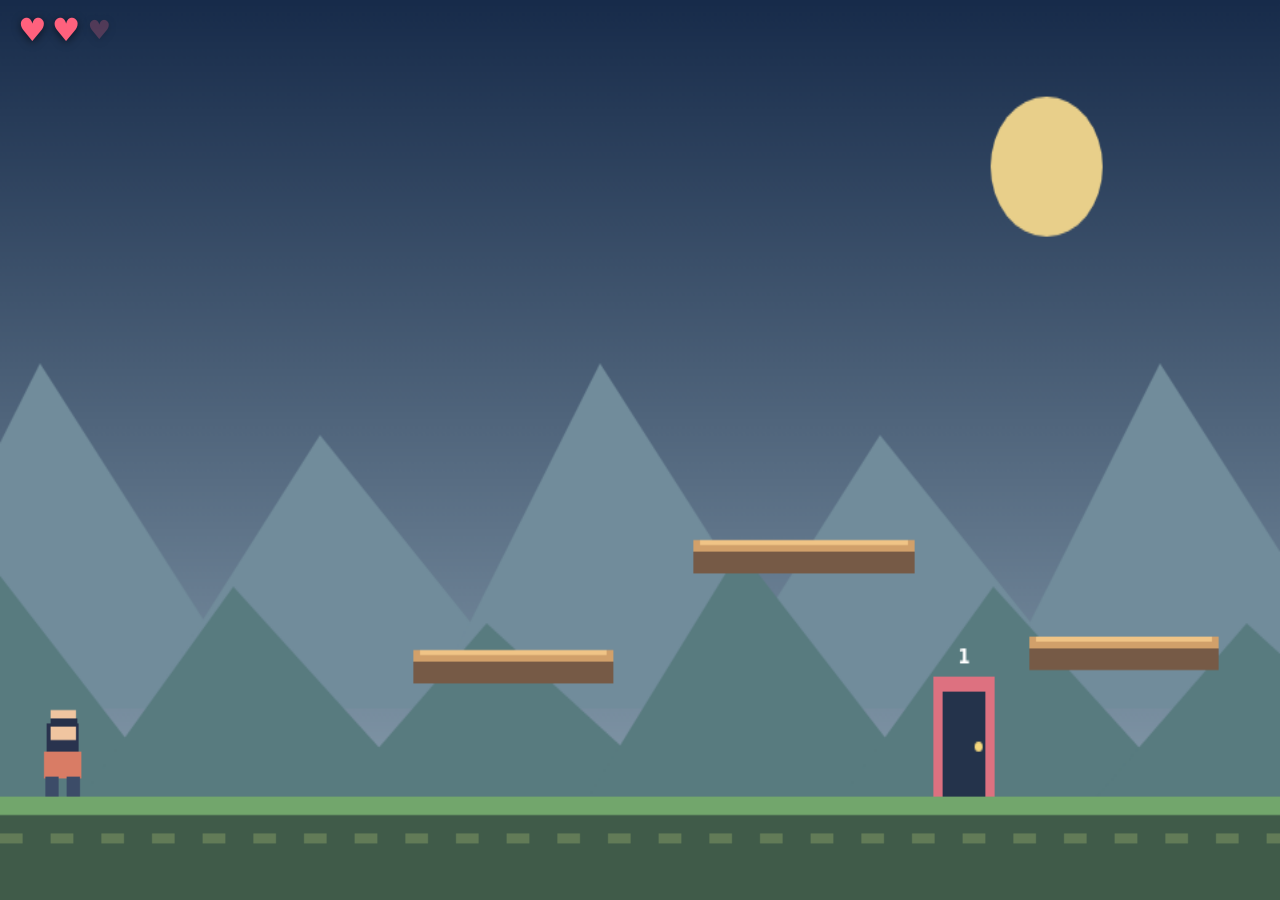
<file: index.html>
<!doctype html>
<html lang="pt-BR">
  <head>
    <meta charset="utf-8" />
    <meta name="viewport" content="width=device-width, initial-scale=1, viewport-fit=cover" />
    <meta name="theme-color" content="#101827" />
    <meta name="description" content="Um jogo de plataforma para navegador." />
    <title>Onde Está Meu Amor?</title>
    <link rel="stylesheet" href="style.css" />
  </head>
  <body>
    <main class="page">
      <section class="game-shell" aria-label="Jogo de plataforma">
        <div id="rotate-message" class="rotate-message" aria-live="polite">
          <div class="rotate-icon" aria-hidden="true">▱ ↻</div>
          <h2>Vire o celular</h2>
          <p>Este jogo foi feito para jogar com o aparelho deitado.</p>
        </div>
        <div class="game-frame">
          <canvas id="game" width="960" height="540" aria-label="Jogo. Use as setas para andar, espaço para pular e X para atacar."></canvas>
          <div class="hearts" id="hearts" aria-label="3 vidas">
            <span class="heart" data-life="0" aria-hidden="true">♥</span>
            <span class="heart" data-life="1" aria-hidden="true">♥</span>
            <span class="heart" data-life="2" aria-hidden="true">♥</span>
          </div>
          <div id="touch-controls" class="touch-controls" aria-label="Controles de toque">
            <div class="joystick" id="joystick" aria-label="Analógico para mover" role="application">
              <div class="joystick-ring"><div class="joystick-knob" id="joystick-knob"></div></div>
              <span class="control-caption">MOVER</span>
            </div>
            <div class="action-controls">
              <button id="jump-button" class="action-button jump-button" type="button" aria-label="Pular">↑</button>
              <button id="attack-button" class="action-button attack-button" type="button" aria-label="Atacar">X</button>
            </div>
          </div>
          <div id="gameover-actions" class="gameover-actions" hidden>
            <button id="restart-button" type="button">Jogar novamente</button>
          </div>
        </div>
      </section>
    </main>
    <script src="game.js"></script>
  </body>
</html>
</file>
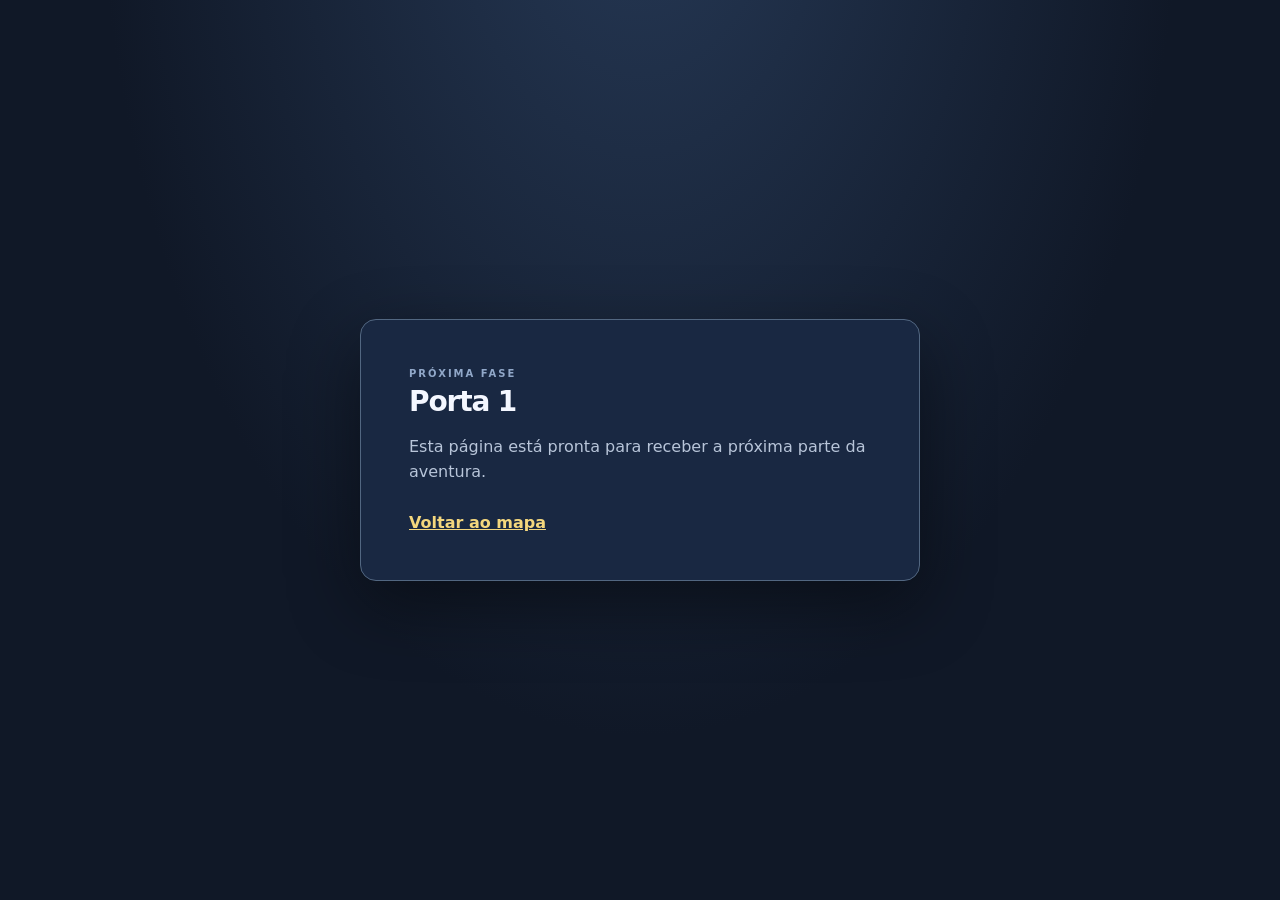
<file: areas/porta-1.html>
<!doctype html>
<html lang="pt-BR"><head><meta charset="utf-8"><meta name="viewport" content="width=device-width,initial-scale=1"><meta name="theme-color" content="#101827"><title>Porta 1 — Onde Está Meu Amor?</title><link rel="stylesheet" href="../style.css"></head>
<body class="destination"><main><p class="eyebrow">PRÓXIMA FASE</p><h1>Porta 1</h1><p>Esta página está pronta para receber a próxima parte da aventura.</p><a href="../index.html">Voltar ao mapa</a></main></body></html>
</file>
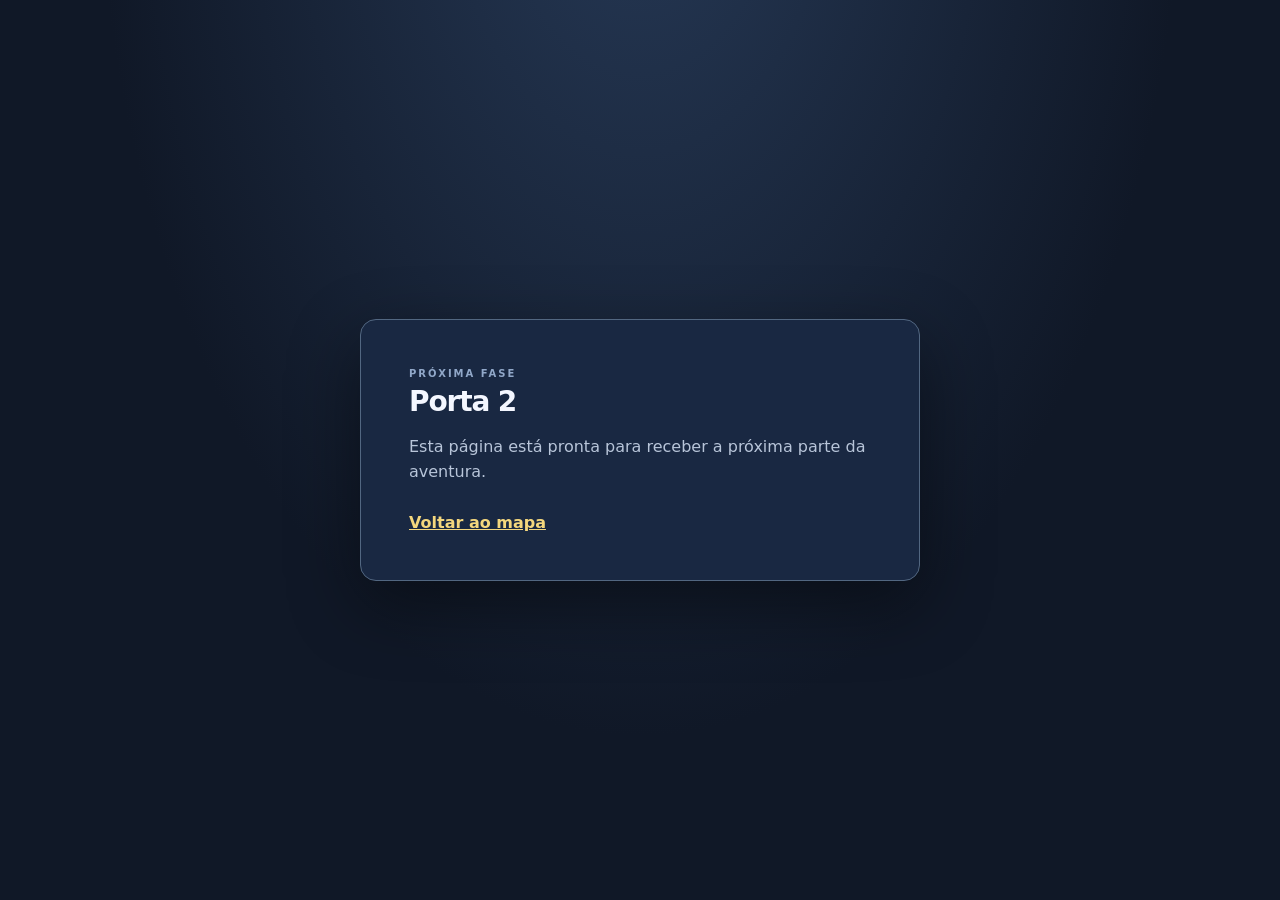
<file: areas/porta-2.html>
<!doctype html>
<html lang="pt-BR"><head><meta charset="utf-8"><meta name="viewport" content="width=device-width,initial-scale=1"><meta name="theme-color" content="#101827"><title>Porta 2 — Onde Está Meu Amor?</title><link rel="stylesheet" href="../style.css"></head>
<body class="destination"><main><p class="eyebrow">PRÓXIMA FASE</p><h1>Porta 2</h1><p>Esta página está pronta para receber a próxima parte da aventura.</p><a href="../index.html">Voltar ao mapa</a></main></body></html>
</file>
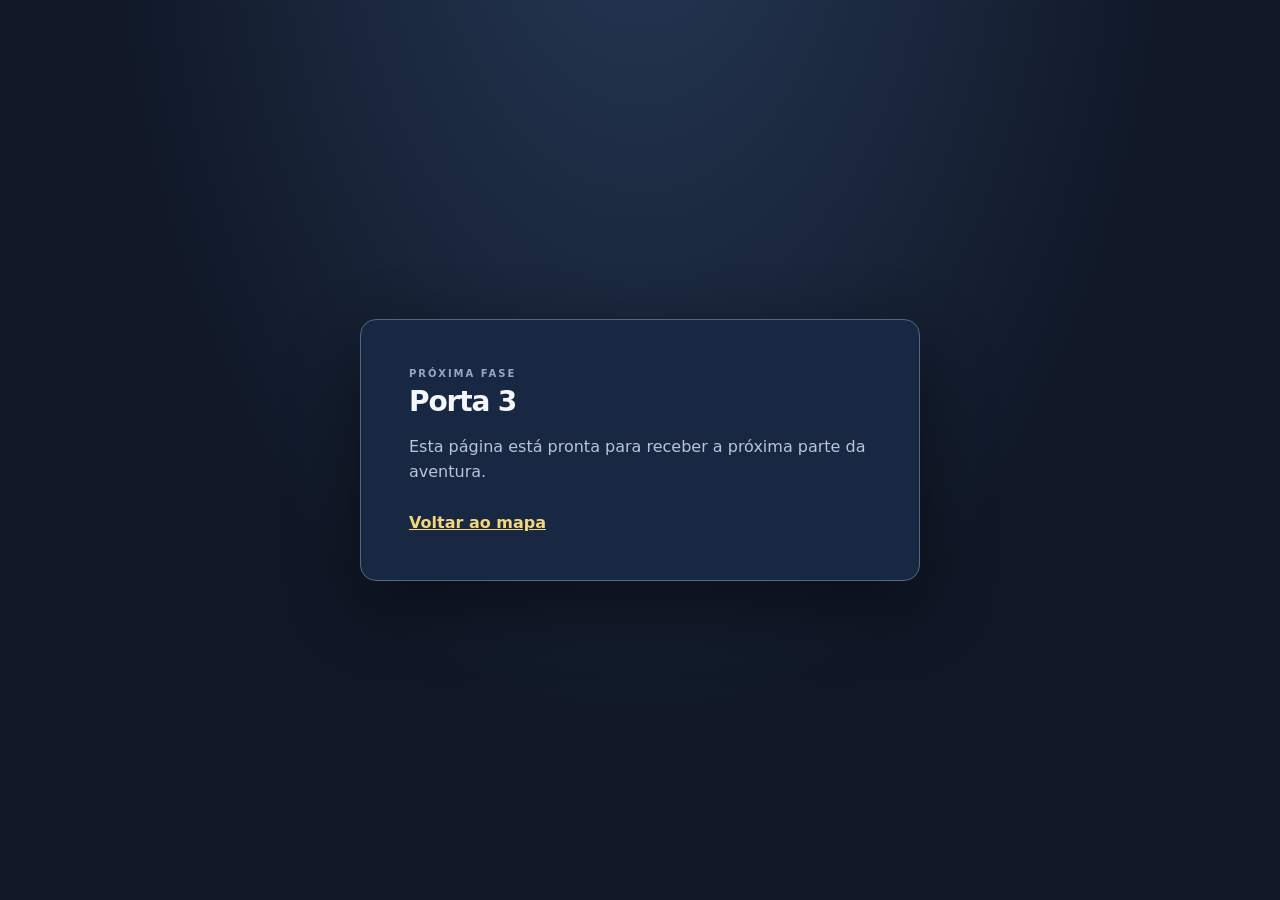
<file: areas/porta-3.html>
<!doctype html>
<html lang="pt-BR"><head><meta charset="utf-8"><meta name="viewport" content="width=device-width,initial-scale=1"><meta name="theme-color" content="#101827"><title>Porta 3 — Onde Está Meu Amor?</title><link rel="stylesheet" href="../style.css"></head>
<body class="destination"><main><p class="eyebrow">PRÓXIMA FASE</p><h1>Porta 3</h1><p>Esta página está pronta para receber a próxima parte da aventura.</p><a href="../index.html">Voltar ao mapa</a></main></body></html>
</file>
<file: style.css>
* { box-sizing: border-box; }

:root {
  color-scheme: dark;
  font-family: Inter, ui-sans-serif, system-ui, -apple-system, BlinkMacSystemFont, "Segoe UI", sans-serif;
  background: #101827;
  color: #f4f7ff;
}

html, body { width: 100%; height: 100%; margin: 0; overflow: hidden; }
body {
  min-width: 320px;
  min-height: 100vh;
  min-height: 100dvh;
  background: radial-gradient(ellipse at 50% -20%, #263956 0%, #101827 60%);
}

.page { width: 100%; height: 100%; margin: 0; padding: 0; }
.eyebrow { margin: 0 0 5px; color: #91a8c9; font-size: 10px; font-weight: 800; letter-spacing: .2em; }
h1 { margin: 0; font-size: clamp(20px, 3vw, 28px); line-height: 1.1; letter-spacing: -.04em; }
.game-shell { position: relative; width: 100%; height: 100%; }
.game-frame { position: relative; width: 100%; height: 100%; overflow: hidden; background: #192842; }
#game { display: block; width: 100%; height: 100%; touch-action: none; }
.hearts { position: absolute; z-index: 2; top: 14px; left: 18px; display: flex; gap: 5px; font-size: clamp(23px, 3.5vw, 32px); line-height: 1; color: #ff617d; text-shadow: 0 2px 8px #0008; pointer-events: none; }
.heart { transition: opacity .18s, transform .18s; }
.heart.lost { opacity: .24; transform: scale(.82); }
.touch-controls { display: none; position: absolute; inset: 0; z-index: 3; pointer-events: none; user-select: none; }
.joystick { position: absolute; bottom: 13px; left: 15px; display: grid; justify-items: center; gap: 3px; width: 112px; color: white; pointer-events: auto; touch-action: none; }
.joystick-ring { display: grid; place-items: center; width: 88px; height: 88px; border: 2px solid #ffffff70; border-radius: 50%; background: #17233c88; box-shadow: 0 2px 12px #0005; }
.joystick-knob { width: 38px; height: 38px; border: 2px solid #ffffffb5; border-radius: 50%; background: #dce8ffba; box-shadow: 0 2px 9px #0007; transform: translate(0, 0); }
.control-caption { font-size: 9px; font-weight: 800; letter-spacing: .16em; text-shadow: 0 1px 5px #000; }
.action-controls { position: absolute; right: 18px; bottom: 20px; display: flex; align-items: end; gap: 12px; pointer-events: auto; }
.action-button { display: grid; place-items: center; width: clamp(50px, 8vw, 68px); height: clamp(50px, 8vw, 68px); padding: 0; border: 2px solid #ffffffa6; border-radius: 50%; color: #fff; font: inherit; font-size: 24px; font-weight: 900; background: #253c60bf; box-shadow: 0 3px 10px #0006; touch-action: none; -webkit-tap-highlight-color: transparent; }
.jump-button { margin-bottom: 20px; background: #31a9a1d9; }
.attack-button { background: #ed5e79e8; }
.action-button:active { transform: scale(.92); filter: brightness(1.18); }
.gameover-actions { position: absolute; z-index: 4; inset: 0; display: grid; place-items: center; background: #08111dcc; }
.gameover-actions[hidden] { display: none; }
.gameover-actions button { padding: 12px 20px; border: 0; border-radius: 999px; color: #132033; font: inherit; font-weight: 800; background: #f4d77d; box-shadow: 0 6px 24px #0007; }
.rotate-message { display: none; }
.destination { display: grid; min-height: 100vh; min-height: 100dvh; place-items: center; padding: 24px; }
.destination main { width: min(100%, 560px); padding: clamp(24px, 6vw, 48px); border: 1px solid #526781; border-radius: 16px; background: #192842; box-shadow: 0 24px 70px #0007; }
.destination h1 { margin: 8px 0 12px; }
.destination main > p:not(.eyebrow) { color: #b8c5d9; line-height: 1.6; }
.destination a { display: inline-block; margin-top: 12px; color: #f4d77d; font-weight: 750; }

@media (pointer: coarse) {
  .touch-controls { display: block; }
}

@media (orientation: portrait) and (max-width: 900px) {
  body { overflow: hidden; }
  .page { display: none; }
  .rotate-message { position: fixed; inset: 0; z-index: 10; display: flex; flex-direction: column; align-items: center; justify-content: center; padding: 28px; text-align: center; background: radial-gradient(ellipse at 50% 30%, #263956 0%, #101827 75%); }
  .rotate-message h2 { margin: 18px 0 6px; font-size: 25px; }
  .rotate-message p { max-width: 260px; margin: 0; color: #b8c5d9; line-height: 1.5; }
  .rotate-icon { color: #f4d77d; font-size: 56px; }
}

@media (max-height: 520px) and (orientation: landscape) {
  .joystick { bottom: 4px; left: 8px; width: 86px; }
  .joystick-ring { width: 64px; height: 64px; }
  .joystick-knob { width: 30px; height: 30px; }
  .action-controls { right: 10px; bottom: 8px; gap: 8px; }
  .action-button { width: 48px; height: 48px; font-size: 20px; }
  .jump-button { margin-bottom: 13px; }
  .hearts { top: 8px; left: 11px; font-size: 23px; }
}
</file>
